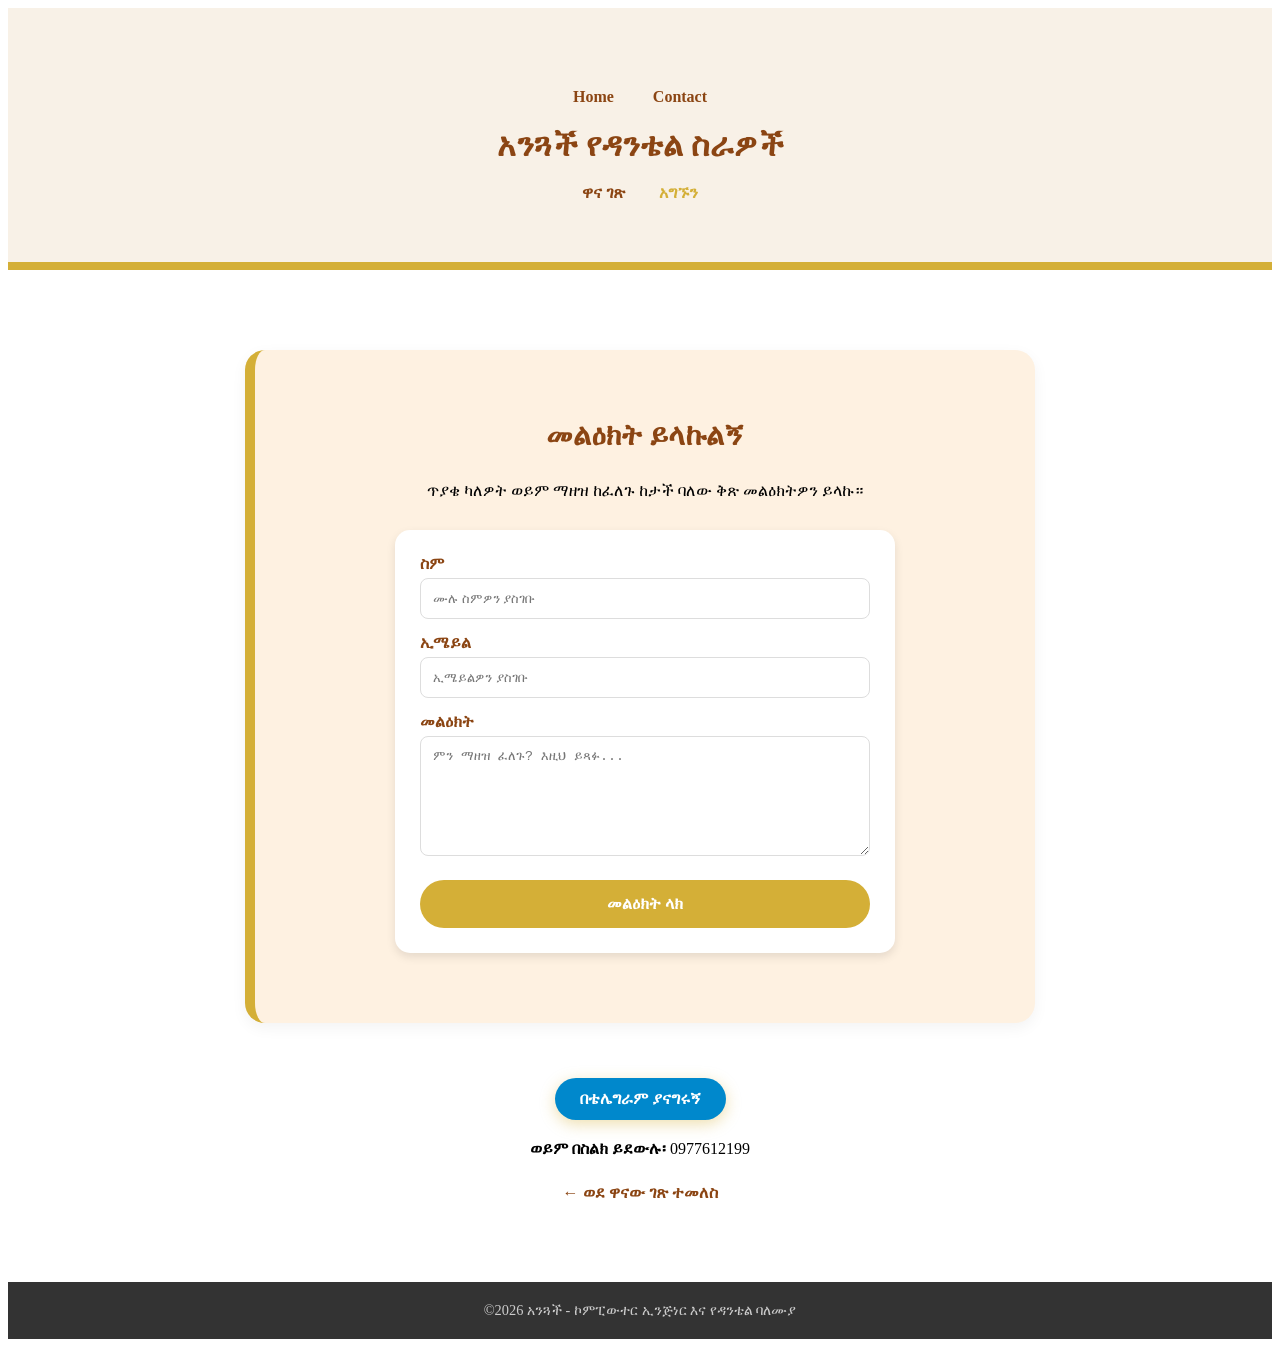
<file: contact.html>
<!DOCTYPE html>
<html lang="am">
<head>
    <meta charset="UTF-8">
    <meta name="viewport" content="width=device-width, initial-scale=1.0">
    <title>አግኙን - አንጓች የዳንቴል ጥበብ</title>
    <link rel="stylesheet" href="index.css">
</head>
<body>

    <header>
        <nav>
            <a href="index.html" style="margin-right: 20px; text-decoration: none; font-weight: bold; color: #8b4513;">Home</a>
            <a href="contact.html" style="text-decoration: none; font-weight: bold; color: #8b4513;">Contact</a>
        </nav>
        <h1>አንጓች የዳንቴል ስራዎች</h1>
        <nav>
            <a href="index.html" style="margin-right: 15px; text-decoration: none; color: #8b4513; font-weight: bold;">ዋና ገጽ</a>
            <a href="contact.html" style="text-decoration: none; color: #d4af37; font-weight: bold;">አግኙን</a>
        </nav>
    </header>

    <main style="padding: 40px 20px; text-align: center;">
        <section class="about-section">
            <div class="about-content">
                <h3>መልዕክት ይላኩልኝ</h3>
                <p>ጥያቄ ካለዎት ወይም ማዘዝ ከፈለጉ ከታች ባለው ቅጽ መልዕክትዎን ይላኩ።</p>

                <form action="https://formspree.io/f/mdayzrje"
                method="POST" style="text-align: left; max-width: 450px; margin: 30px auto; background: #fff; padding: 25px; border-radius: 15px; box-shadow: 0 4px 10px rgba(0,0,0,0.1);">
                    
                    <div style="margin-bottom: 15px;">
                        <label style="display: block; margin-bottom: 5px; font-weight: bold; color: #8b4513;">ስም</label>
                        <input type="text" name="name" placeholder="ሙሉ ስምዎን ያስገቡ" required style="width: 100%; padding: 12px; border: 1px solid #ddd; border-radius: 8px; box-sizing: border-box;">
                    </div>

                    <div style="margin-bottom: 15px;">
                        <label style="display: block; margin-bottom: 5px; font-weight: bold; color: #8b4513;">ኢሜይል</label>
                        <input type="email" name="email" placeholder="ኢሜይልዎን ያስገቡ" required style="width: 100%; padding: 12px; border: 1px solid #ddd; border-radius: 8px; box-sizing: border-box;">
                    </div>

                    <div style="margin-bottom: 20px;">
                        <label style="display: block; margin-bottom: 5px; font-weight: bold; color: #8b4513;">መልዕክት</label>
                        <textarea name="message" placeholder="ምን ማዘዝ ፈለጉ? እዚህ ይጻፉ..." required style="width: 100%; height: 120px; padding: 12px; border: 1px solid #ddd; border-radius: 8px; box-sizing: border-box; resize: vertical;"></textarea>
                    </div>

                    <button type="submit" style="width: 100%; border: none; cursor: pointer; font-size: 1rem; background-color: #d4af37; color: white; padding: 15px; border-radius: 30px; font-weight: bold;">
                        መልዕክት ላክ
                    </button>
                </form>
            </div>
        </section>

        <a href="https://t.me/0977612199" class="contact-btn" style="text-decoration: none; background-color: #0088cc; color: white; padding: 12px 25px; border-radius: 30px; display: inline-block; margin-top: 15px; font-weight: bold;">በቴሌግራም ያናግሩኝ</a>

        <div style="margin-top: 20px;">
            <p><strong>ወይም በስልክ ይደውሉ፡</strong> 0977612199</p>
            <a href="index.html" style="color: #8b4513; text-decoration: none; font-weight: bold; display: inline-block; margin-top: 10px;">← ወደ ዋናው ገጽ ተመለስ</a>
        </div>
    </main>

    <footer style="text-align: center; padding: 20px; margin-top: 40px; background: #333; color: white;">
        <p>©2026 አንጓች - ኮምፒውተር ኢንጅነር እና የዳንቴል ባለሙያ</p>
    </footer>

</body>
</html>
</file>
<file: index.css>
CSS
/* መሠረታዊ ቅንብሮች */
body {
    font-family: 'Segoe UI', Tahoma, Geneva, Verdana, sans-serif;
    margin: 0;
    padding: 0;
    background-color: #fdfaf5;
    color: #333;
    line-height: 1.6;
}

/* የራስጌ (Header) ክፍል */
header {
    text-align: center;
    background-color: #f8f1e7;
    padding: 60px 20px;
    border-bottom: 8px solid #d4af37;
}

header h1 {
    color: #8b4513;
    margin-bottom: 10px;
}

/* የማውጫ (Nav) ክፍል */
nav {
    margin-top: 20px;
}

nav a {
    margin: 0 15px;
    text-decoration: none;
    color: #8b4513;
    font-weight: bold;
    transition: color 0.3s;
}

nav a:hover {
    color: #d4af37;
}

/* ስለ እኔ (About Section) */
.about-section {
    background-color: #fef1e1;
    padding: 40px;
    margin: 40px auto;
    border-radius: 20px;
    max-width: 700px;
    border-left: 10px solid #d4af37;
    box-shadow: 0 5px 15px rgba(0,0,0,0.05);
}

.about-content h3 {
    color: #8b4513;
    font-size: 1.8rem;
}

/* የምስል ማሳያ ካርዶች (Gallery Cards) */
.photo-container {
    background: white;
    padding: 20px;
    border-radius: 15px;
    box-shadow: 0 4px 15px rgba(0,0,0,0.1);
    transition: transform 0.3s ease;
    margin-bottom: 30px;
}

.photo-container:hover {
    transform: scale(1.05); /* ትንሽ ከፍ እንዲል */
}

.photo-container img {
    max-width: 100%;
    height: auto;
    border-radius: 10px;
}

/* የጋለሪ (Gallery Grid) ክፍል */
.gallery-container {
    display: grid;
    grid-template-columns: repeat(auto-fit, minmax(250px, 1fr));
    gap: 30px;
    padding: 40px 20px;
    max-width: 1100px;
    margin: 0 auto;
}

.gallery-item {
    background: white;
    padding: 10px;
    border-radius: 12px;
    box-shadow: 0 4px 10px rgba(0,0,0,0.1);
    text-align: center;
}

.gallery-item img {
    width: 100%;
    height: 300px;
    object-fit: cover;
    border-radius: 8px;
}

.item-info {
    margin-top: 15px;
    font-weight: bold;
    color: #8b4513;
}

/* የመገናኛ ቁልፍ (Contact Button) */
.contact-btn {
    background-color: #d4af37;
    color: white !important;
    padding: 15px 40px;
    text-decoration: none;
    border-radius: 50px;
    font-weight: bold;
    display: inline-block;
    transition: background-color 0.3s, transform 0.2s;
    box-shadow: 0 4px 15px rgba(212, 175, 55, 0.4);
}

.contact-btn:hover {
    background-color: #b8962d;
    transform: translateY(-3px);
}

/* ግርጌ (Footer) */
footer {
    background-color: #333;
    color: #fff !important;
    padding: 30px;
    margin-top: 60px;
}

footer p {
    margin: 0;
    font-size: 0.9rem;
    color: #ccc;
}
</file>
